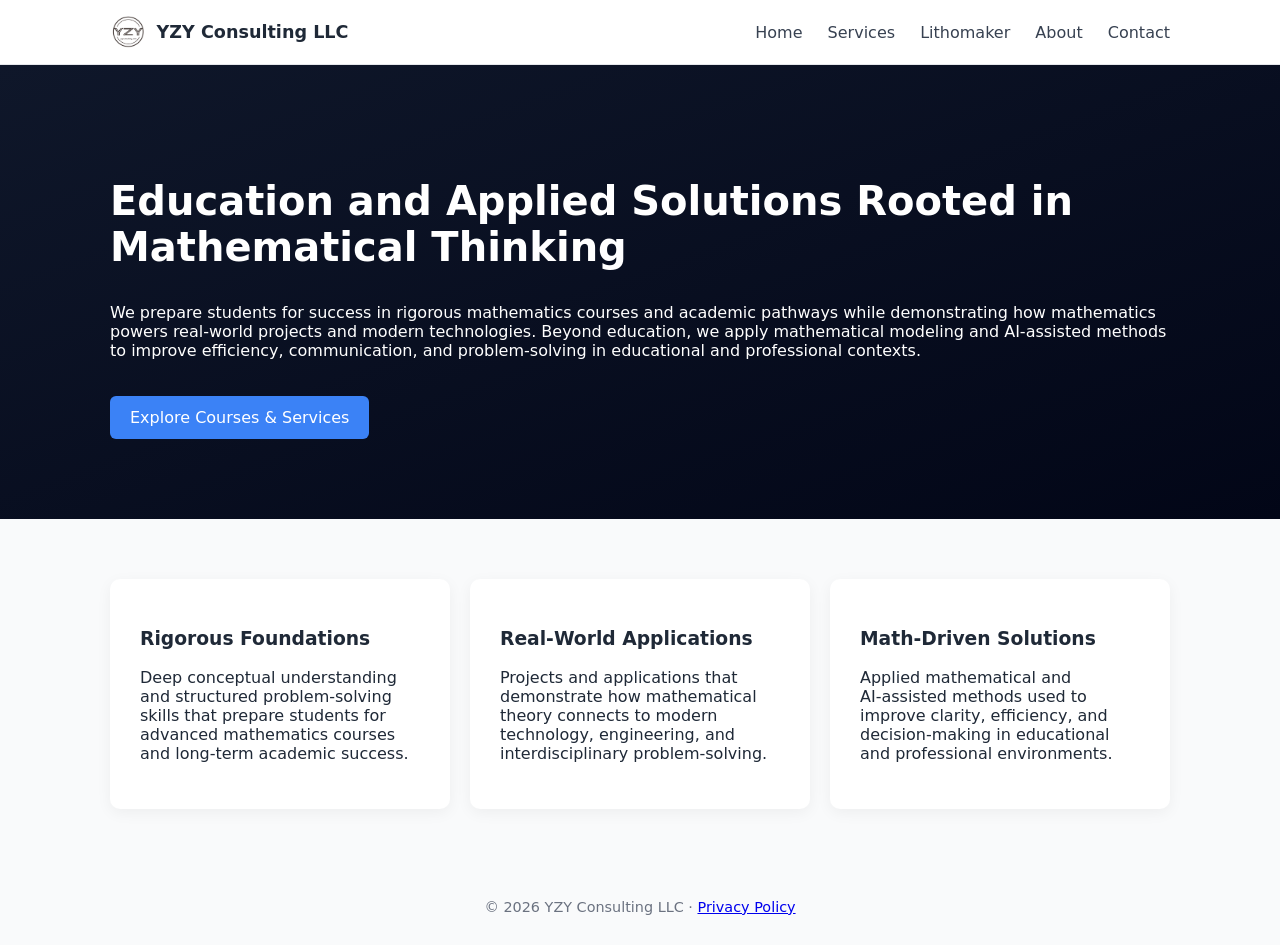
<file: index.html>
<!DOCTYPE html>
<html lang="en">
<head>
  <meta charset="UTF-8" />

  <title>YZY Consulting LLC | Education and Applied Solutions Rooted in Mathematical Thinking</title>

  <!-- Mobile -->
  <meta name="viewport" content="width=device-width, initial-scale=1" />

  <!-- SEO -->
  <meta
    name="description"
    content="YZY Consulting LLC provides rigorous mathematics education and applied, math-driven solutions for success in an AI-driven world."
  />
  <meta name="robots" content="index, follow" />

  <!-- Canonical -->
  <link rel="canonical" href="https://yzyconsulting.com/" />

  <!-- Open Graph -->
  <meta property="og:title" content="YZY Consulting LLC" />
  <meta
    property="og:description"
    content="Education and applied solutions rooted in mathematical thinking for an AI-driven world."
  />
  <meta property="og:type" content="website" />
  <meta property="og:url" content="https://yzyconsulting.com/" />
  <meta property="og:image" content="https://yzyconsulting.com/assets/images/logo.png" />

  <!-- Styles -->
  <link rel="stylesheet" href="assets/css/style.css" />
</head>

<body>
  <!-- Header / Navigation -->
  <header class="site-header">
    <div class="container header-flex">
      <div class="logo">
        <img src="assets/images/logo.png" alt="YZY Consulting LLC logo" />
        <span>YZY Consulting LLC</span>
      </div>

      <button class="menu-toggle" aria-label="Toggle navigation">
        ☰
      </button>

      <nav class="nav">
        <a href="index.html">Home</a>
        <a href="services.html">Services</a>
        <a href="lithomaker.html">Lithomaker</a>
        <a href="about.html">About</a>
        <a href="contact.html">Contact</a>
      </nav>
    </div>
  </header>

  <!-- Hero Section -->
  <section class="hero">
    <div class="container">
      <h1>Education and Applied Solutions Rooted in Mathematical Thinking</h1>

      <p>
        We prepare students for success in rigorous mathematics courses and academic
        pathways while demonstrating how mathematics powers real‑world projects and
        modern technologies. Beyond education, we apply mathematical modeling and
        AI‑assisted methods to improve efficiency, communication, and problem‑solving
        in educational and professional contexts.
      </p>

      <a class="btn-primary" href="services.html">
        Explore Courses &amp; Services
      </a>
    </div>
  </section>

  <!-- Value Proposition -->
  <section class="features">
    <div class="container grid-3">
      <div class="card">
        <h3>Rigorous Foundations</h3>
        <p>
          Deep conceptual understanding and structured problem‑solving skills that
          prepare students for advanced mathematics courses and long‑term academic success.
        </p>
      </div>

      <div class="card">
        <h3>Real‑World Applications</h3>
        <p>
          Projects and applications that demonstrate how mathematical theory connects
          to modern technology, engineering, and interdisciplinary problem‑solving.
        </p>
      </div>

      <div class="card">
        <h3>Math‑Driven Solutions</h3>
        <p>
          Applied mathematical and AI‑assisted methods used to improve clarity,
          efficiency, and decision‑making in educational and professional environments.
        </p>
      </div>
    </div>
  </section>

  <!-- Footer -->
  <footer class="site-footer">
    © 2026 YZY Consulting LLC &middot;
    <a href="privacy.html">Privacy Policy</a>
  </footer>

  <!-- Scripts -->
  <script src="assets/js/main.js"></script>
</body>
</html>
</file>
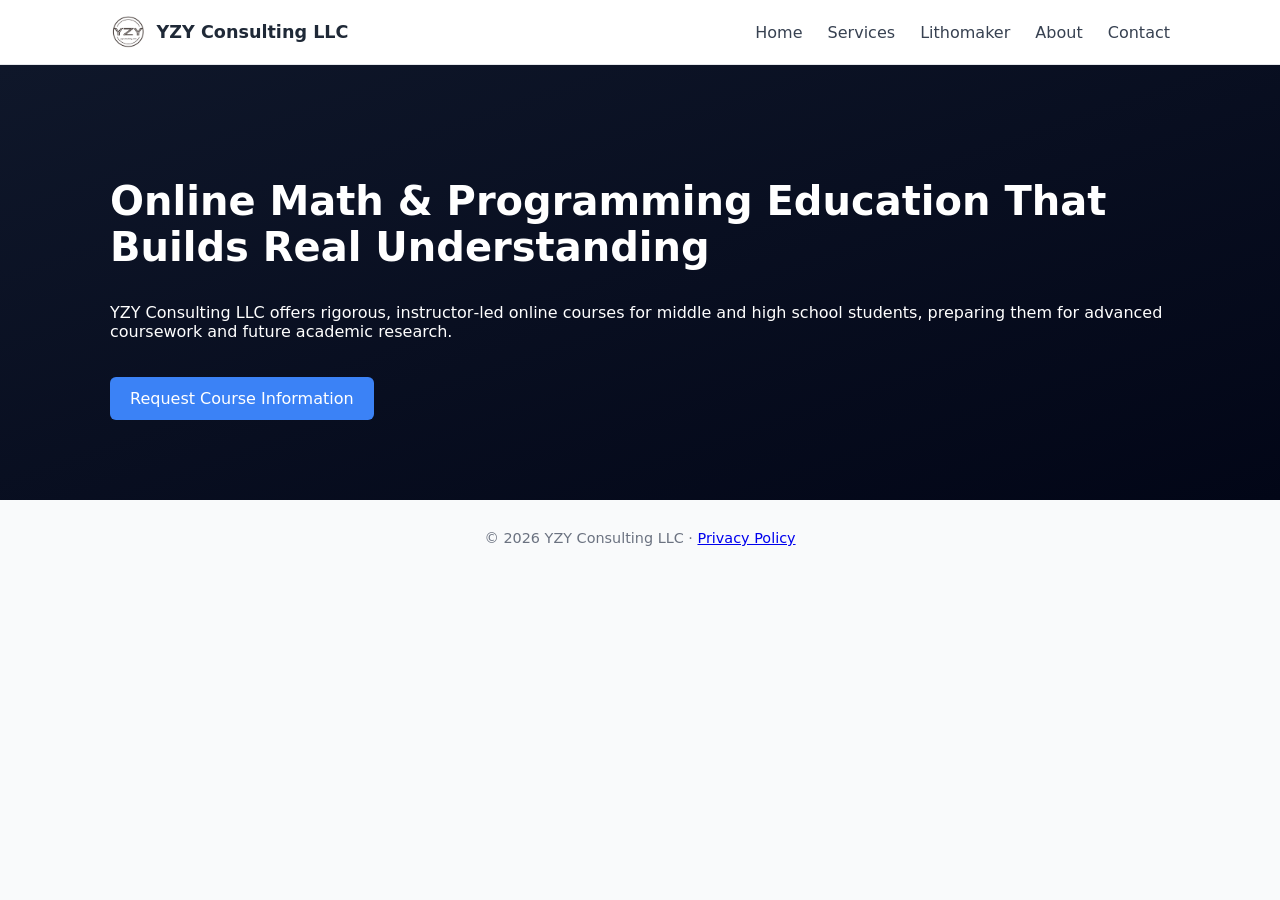
<file: site/index.html>
<!DOCTYPE html>
<html lang="en">
<head>
  <meta charset="UTF-8" />
  <title>YZY Consulting LLC | Online Math & Programming Education</title>

  <meta name="description" content="YZY Consulting LLC provides rigorous online math and programming courses for middle and high school students using AOPS-based instruction." />
  <meta name="keywords" content="online math courses, AOPS, algebra, prealgebra, programming for students, YZY Consulting" />
  <meta name="robots" content="index, follow" />

  <meta property="og:title" content="YZY Consulting LLC" />
  <meta property="og:description" content="Online math and programming education for motivated students." />
  <meta property="og:type" content="website" />
  <meta property="og:url" content="https://YOUR_GITHUB_USERNAME.github.io/" />
  <meta property="og:image" content="https://YOUR_GITHUB_USERNAME.github.io/assets/images/logo.png" />

  <link rel="icon" href="/favicon.ico" />
  <link rel="stylesheet" href="assets/css/style.css" />
</head>

<body>
<header class="site-header">
  <div class="container header-flex">
    <div class="logo">
      <img src="assets/images/logo.png" alt="YZY Consulting LLC logo" />
      <span>YZY Consulting LLC</span>
    </div>
    <nav class="nav">
      <a href="index.html">Home</a>
      <a href="services.html">Services</a>
<a href="lithomaker.html">Lithomaker</a>      
<a href="about.html">About</a>
      <a href="contact.html">Contact</a>
    </nav>
  </div>
</header>

<section class="hero">
  <div class="container">
    <h1>Online Math & Programming Education That Builds Real Understanding</h1>
    <p>
      YZY Consulting LLC offers rigorous, instructor‑led online courses
      for middle and high school students, preparing them for advanced
      coursework and future academic research.
    </p>
    <a class="btn-primary" href="contact.html">Request Course Information</a>
  </div>
</section>

<footer class="site-footer">
  © 2026 YZY Consulting LLC ·
  <a href="privacy.html">Privacy Policy</a>
</footer>
</body>
</html>
</file>
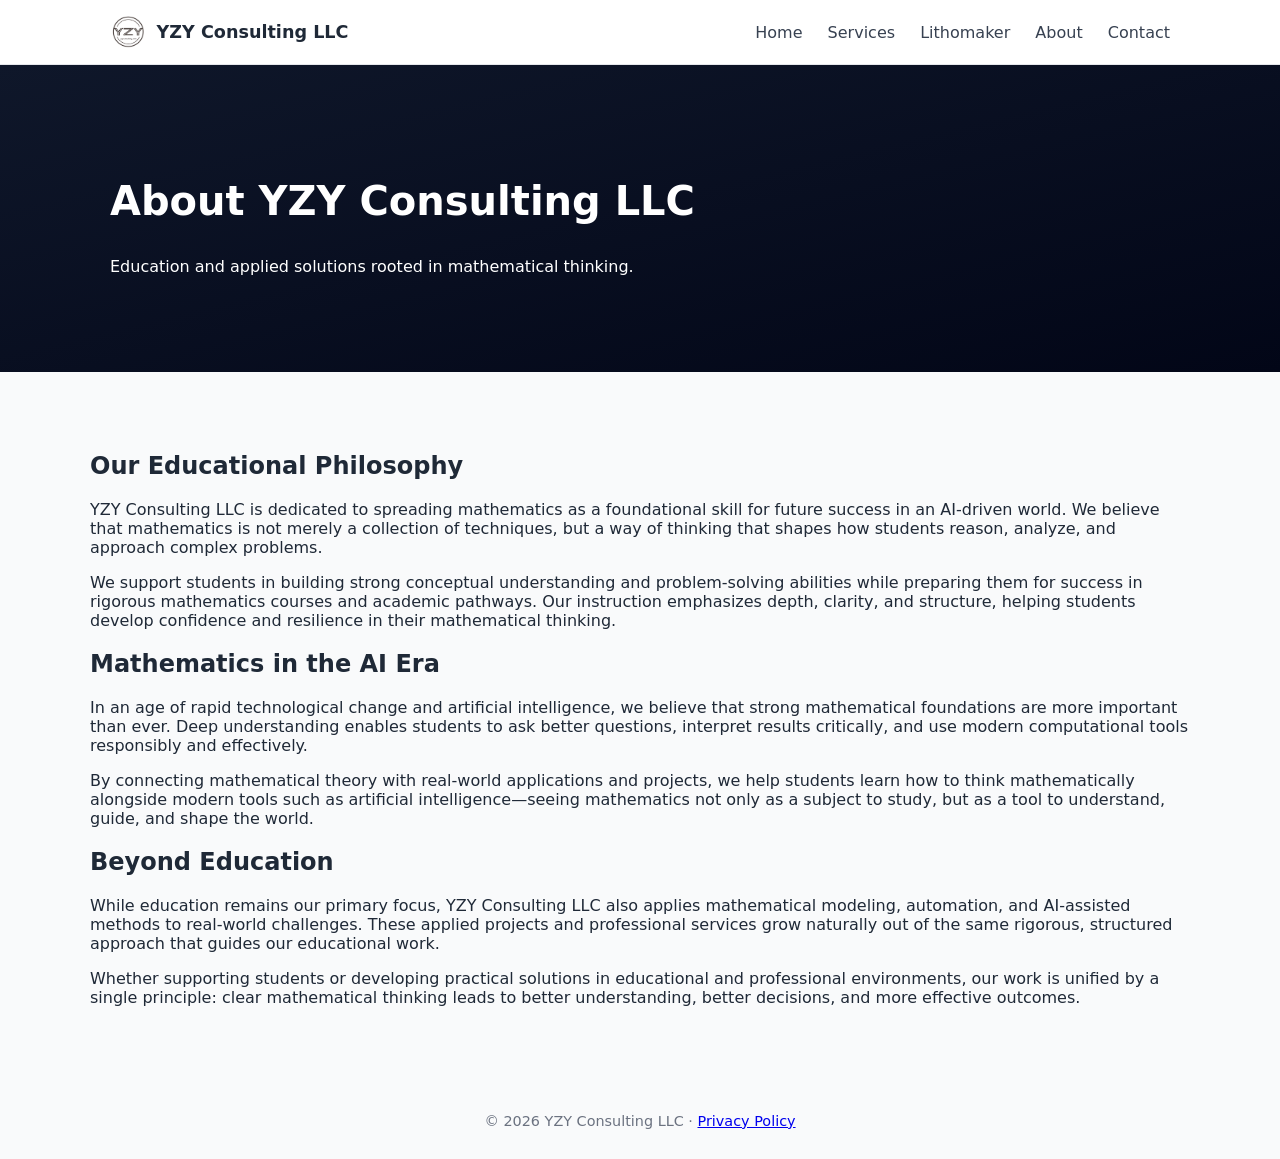
<file: about.html>
<!DOCTYPE html>
<html lang="en">
<head>
  <meta charset="UTF-8">

  <title>About | YZY Consulting LLC</title>

  <!-- Mobile -->
  <meta name="viewport" content="width=device-width, initial-scale=1">

  <!-- SEO -->
  <meta
    name="description"
    content="Learn about YZY Consulting LLC and our philosophy of mathematics education and applied mathematical thinking in an AI-driven world."
  />
  <meta name="robots" content="index, follow">
<link rel="canonical" href="https://yzyconsulting.com/about.html" />

  <!-- Styles -->
  <link rel="stylesheet" href="assets/css/style.css">
</head>

<body>

  <!-- Header / Navigation -->
  <header class="site-header">
    <div class="container header-flex">
      <div class="logo">
        <img src="assets/images/logo.png" alt="YZY Consulting LLC logo">
        <span>YZY Consulting LLC</span>
      </div>

      <button class="menu-toggle" aria-label="Toggle navigation">
        ☰
      </button>

      <nav class="nav">
        <a href="index.html">Home</a>
        <a href="services.html">Services</a>
        <a href="lithomaker.html">Lithomaker</a>
        <a href="about.html">About</a>
        <a href="contact.html">Contact</a>
      </nav>
    </div>
  </header>

  <!-- Hero -->
  <section class="hero">
    <div class="container">
      <h1>About YZY Consulting LLC</h1>
      <p>
        Education and applied solutions rooted in mathematical thinking.
      </p>
    </div>
  </section>

  <!-- Main Content -->
  <section class="page container">

    <h2>Our Educational Philosophy</h2>

    <p>
      YZY Consulting LLC is dedicated to spreading mathematics as a foundational
      skill for future success in an AI‑driven world. We believe that mathematics
      is not merely a collection of techniques, but a way of thinking that shapes
      how students reason, analyze, and approach complex problems.
    </p>

    <p>
      We support students in building strong conceptual understanding and
      problem‑solving abilities while preparing them for success in rigorous
      mathematics courses and academic pathways. Our instruction emphasizes depth,
      clarity, and structure, helping students develop confidence and resilience
      in their mathematical thinking.
    </p>

    <h2>Mathematics in the AI Era</h2>

    <p>
      In an age of rapid technological change and artificial intelligence, we
      believe that strong mathematical foundations are more important than ever.
      Deep understanding enables students to ask better questions, interpret
      results critically, and use modern computational tools responsibly and
      effectively.
    </p>

    <p>
      By connecting mathematical theory with real‑world applications and projects,
      we help students learn how to think mathematically alongside modern tools
      such as artificial intelligence—seeing mathematics not only as a subject to
      study, but as a tool to understand, guide, and shape the world.
    </p>

    <h2>Beyond Education</h2>

    <p>
      While education remains our primary focus, YZY Consulting LLC also applies
      mathematical modeling, automation, and AI‑assisted methods to real‑world
      challenges. These applied projects and professional services grow naturally
      out of the same rigorous, structured approach that guides our educational
      work.
    </p>

    <p>
      Whether supporting students or developing practical solutions in
      educational and professional environments, our work is unified by a single
      principle: clear mathematical thinking leads to better understanding, better
      decisions, and more effective outcomes.
    </p>

  </section>

  <!-- Footer -->
  <footer class="site-footer">
    © 2026 YZY Consulting LLC ·
    <a href="privacy.html">Privacy Policy</a>
  </footer>

  <!-- Scripts -->
  <script src="assets/js/main.js"></script>

</body>
</html>
</file>
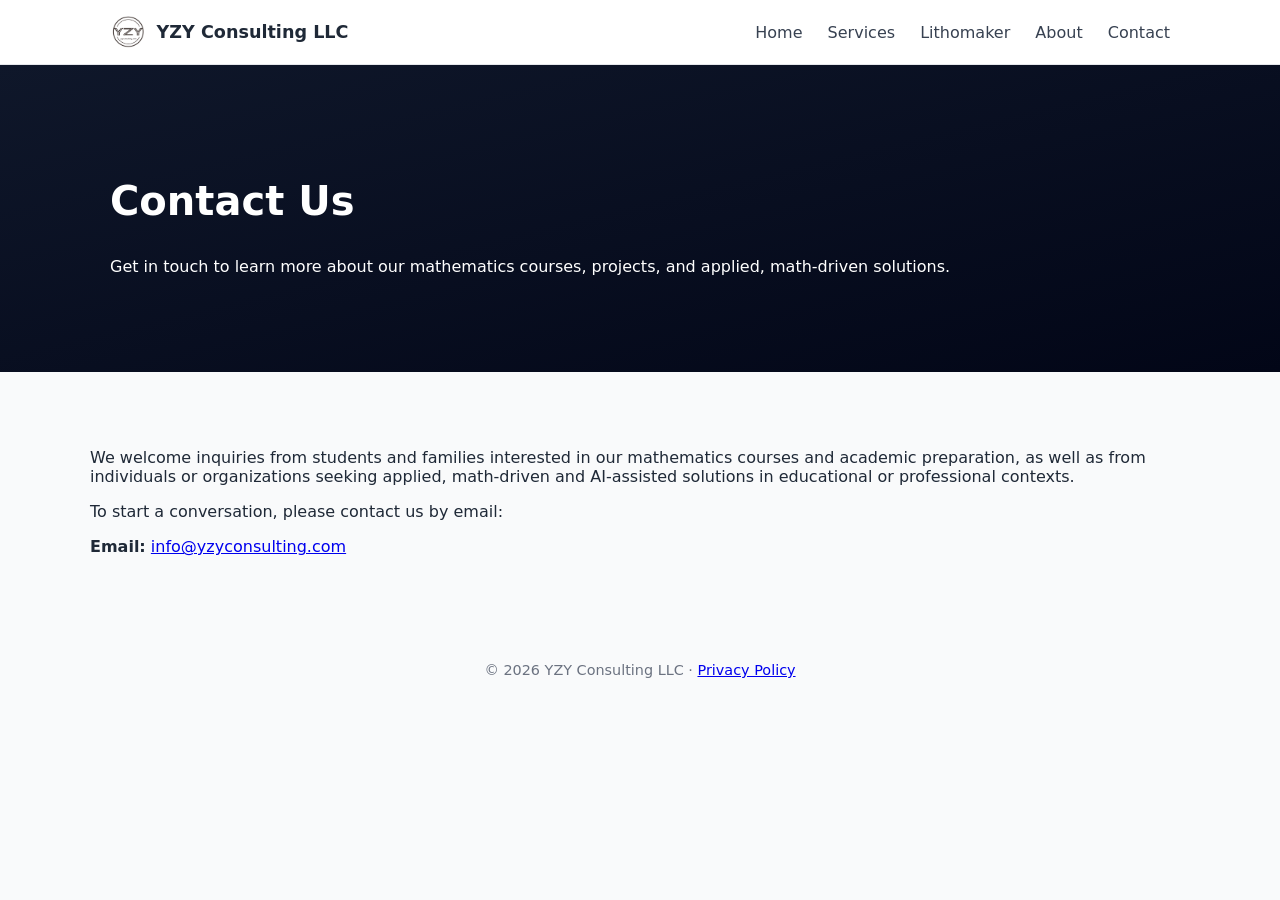
<file: contact.html>
<!DOCTYPE html>
<html lang="en">
<head>
  <meta charset="UTF-8">

  <title>Contact | YZY Consulting LLC</title>

  <!-- Mobile -->
  <meta name="viewport" content="width=device-width, initial-scale=1">

  <!-- SEO -->
  <meta
    name="description"
    content="Contact YZY Consulting LLC for mathematics courses, STEM projects, or applied math-driven and AI-assisted solutions."
  />
  <meta name="robots" content="index, follow">

  <!-- Canonical -->
  <link rel="canonical" href="https://yzyconsulting.com/contact.html">

  <!-- Styles -->
  <link rel="stylesheet" href="assets/css/style.css">
</head>

<body>

  <!-- Header / Navigation -->
  <header class="site-header">
    <div class="container header-flex">
      <div class="logo">
        <img src="assets/images/logo.png" alt="YZY Consulting LLC logo">
        <span>YZY Consulting LLC</span>
      </div>

      <button class="menu-toggle" aria-label="Toggle navigation">
        ☰
      </button>

      <nav class="nav">
        <a href="index.html">Home</a>
        <a href="services.html">Services</a>
        <a href="lithomaker.html">Lithomaker</a>
        <a href="about.html">About</a>
        <a href="contact.html">Contact</a>
      </nav>
    </div>
  </header>

  <!-- Hero -->
  <section class="hero">
    <div class="container">
      <h1>Contact Us</h1>
      <p>
        Get in touch to learn more about our mathematics courses, projects,
        and applied, math‑driven solutions.
      </p>
    </div>
  </section>

  <!-- Main Content -->
  <section class="page container">

    <p>
      We welcome inquiries from students and families interested in our
      mathematics courses and academic preparation, as well as from
      individuals or organizations seeking applied, math‑driven and
      AI‑assisted solutions in educational or professional contexts.
    </p>

    <p>
      To start a conversation, please contact us by email:
    </p>

    <p>
      <strong>Email:</strong>
      <a href="mailto:info@yzyconsulting.com">info@yzyconsulting.com</a>
    </p>

  </section>

  <!-- Footer -->
  <footer class="site-footer">
    © 2026 YZY Consulting LLC ·
    <a href="privacy.html">Privacy Policy</a>
  </footer>

  <!-- Scripts -->
  <script src="assets/js/main.js"></script>

</body>
</html>
</file>
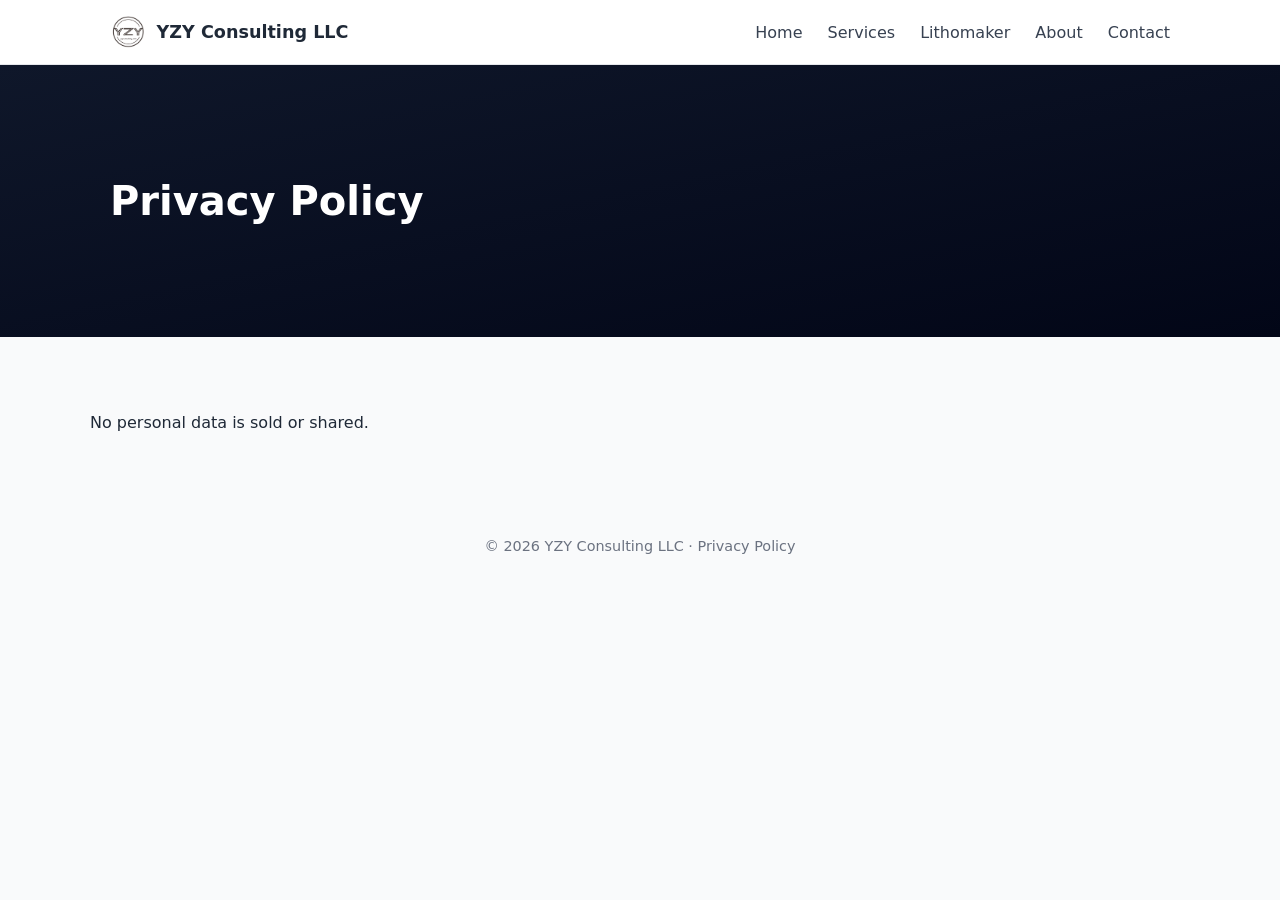
<file: privacy.html>
<!DOCTYPE html>
<html lang="en">
<head>
  <meta charset="UTF-8" /><meta name="viewport" content="width=device-width, initial-scale=1" />
<link rel="canonical" href="https://yzyconsulting.com/privacy.html" />
  <title>Privacy Policy | YZY Consulting LLC</title>
  <meta name="robots" content="index, follow" />
  <link rel="icon" href="/favicon.ico" />
  <link rel="stylesheet" href="assets/css/style.css" />
</head>

<body>
<header class="site-header">
  <div class="container header-flex">
    <div class="logo">
      <img src="assets/images/logo.png" alt="YZY Consulting LLC logo" />
      <span>YZY Consulting LLC</span>
    </div>

    <button class="menu-toggle" aria-label="Toggle navigation">
      ☰
    </button>

    <nav class="nav">
      <a href="index.html">Home</a>
      <a href="services.html">Services</a>
      <a href="lithomaker.html">Lithomaker</a>
      <a href="about.html">About</a>
      <a href="contact.html">Contact</a>
    </nav>
  </div>
</header>
<script src="assets/js/main.js"></script>

<section class="hero">
  <div class="container">
    <h1>Privacy Policy</h1>
  </div>
</section>

<section class="page container">
  <p>No personal data is sold or shared.</p>
</section>


<footer class="site-footer">
  © 2026 YZY Consulting LLC ·
  Privacy Policy
</footer>
</body>
</html>
</file>
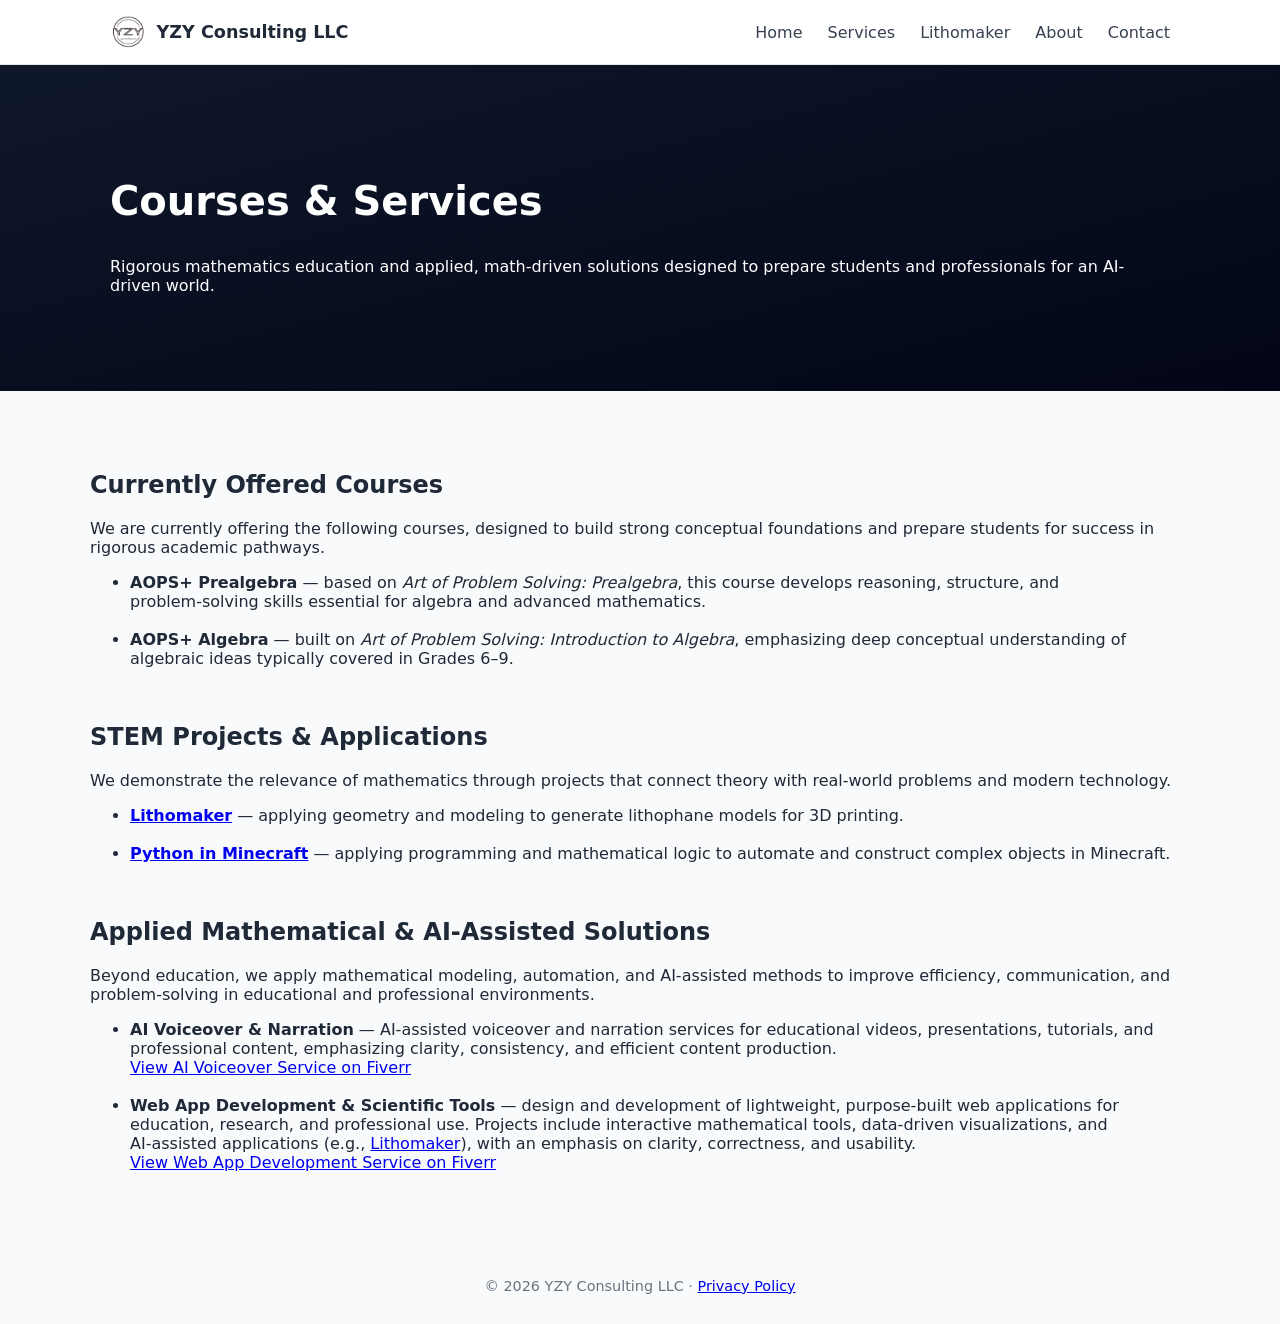
<file: services.html>
<!DOCTYPE html>
<html lang="en">
<head>
  <meta charset="UTF-8">

  <title>Courses & Services | YZY Consulting LLC</title>

  <!-- Mobile -->
  <meta name="viewport" content="width=device-width, initial-scale=1">

  <!-- SEO -->
  <meta name="description"
        content="Currently offered mathematics courses, STEM projects, and applied math-driven solutions by YZY Consulting LLC.">
  <meta name="robots" content="index, follow">

  <!-- Canonical -->
  <link rel="canonical" href="https://yzyconsulting.com/services.html">

  <!-- Styles -->
  <link rel="stylesheet" href="assets/css/style.css">
</head>

<body>

<!-- Header -->
<header class="site-header">
  <div class="container header-flex">
    <div class="logo">
      <img src="assets/images/logo.png" alt="YZY Consulting LLC logo">
      <span>YZY Consulting LLC</span>
    </div>

    <button class="menu-toggle" aria-label="Toggle navigation">☰</button>

    <nav class="nav">
      <a href="index.html">Home</a>
      <a href="services.html">Services</a>
      <a href="lithomaker.html">Lithomaker</a>
      <a href="about.html">About</a>
      <a href="contact.html">Contact</a>
    </nav>
  </div>
</header>

<!-- Hero -->
<section class="hero">
  <div class="container">
    <h1>Courses & Services</h1>
    <p>
      Rigorous mathematics education and applied, math-driven solutions designed
      to prepare students and professionals for an AI-driven world.
    </p>
  </div>
</section>

<!-- Page Content -->
<section class="page container">

  <h2>Currently Offered Courses</h2>
  <p>
    We are currently offering the following courses, designed to build
    strong conceptual foundations and prepare students for success in rigorous
    academic pathways.
  </p>


<ul>
  <li>
    <strong>AOPS+ Prealgebra</strong> — based on <em>Art of Problem Solving: Prealgebra</em>,
    this course develops reasoning, structure, and problem‑solving skills essential
    for algebra and advanced mathematics.
  </li>
  <br><li>
    <strong>AOPS+ Algebra</strong> — built on <em>Art of Problem Solving: Introduction to Algebra</em>,
    emphasizing deep conceptual understanding of algebraic ideas typically covered
    in Grades&nbsp;6–9.
  </li>
</ul>

<br>
  <h2>STEM Projects & Applications</h2>
  <p>
    We demonstrate the relevance of mathematics through projects that connect
    theory with real‑world problems and modern technology.
  </p>

  <ul>
    <li>
      <a href="lithomaker.html"><strong>Lithomaker</strong></a> — applying geometry and modeling to generate
      lithophane models for 3D printing.
    </li>
    <br>
    <li>
      <a href="https://www.youtube.com/playlist?list=PLRXLN0GUH_ns0WDZ2fc9cirsIj2VnXvEG"><strong>Python in Minecraft</strong></a> — applying programming and mathematical
      logic to automate and construct complex objects in Minecraft.
    </li>
  </ul>
<br>
  <h2>Applied Mathematical & AI‑Assisted Solutions</h2>
  <p>
    Beyond education, we apply mathematical modeling, automation, and
    AI‑assisted methods to improve efficiency, communication, and problem‑solving
    in educational and professional environments.
  </p>


<ul>
  <li>
    <strong>AI Voiceover &amp; Narration</strong> — AI‑assisted voiceover and narration
    services for educational videos, presentations, tutorials, and professional
    content, emphasizing clarity, consistency, and efficient content production.
    <br>
    <a href="https://www.fiverr.com/s/5rXER0z" target="_blank" rel="noopener">
      View AI Voiceover Service on Fiverr
    </a>
  </li>
<br>
<li>
  <strong> Web App Development & Scientific Tools</strong> — design and development
  of lightweight, purpose‑built web applications for education, research, and
  professional use. Projects include interactive mathematical tools, data‑driven
  visualizations, and AI‑assisted applications (e.g., <a href="lithomaker.html">Lithomaker</a>), with an emphasis
  on clarity, correctness, and usability.
   <br>
   <a href="http://www.fiverr.com/s/zW0axod" target="_blank" rel="noopener">
     View Web App Development Service on Fiverr
   </a>
</li>

</ul>

</section>

<!-- Footer -->
<footer class="site-footer">
  © 2026 YZY Consulting LLC ·
  <a href="privacy.html">Privacy Policy</a>
</footer>

<!-- Scripts -->
<script src="assets/js/main.js"></script>
</body>
</html>
</file>
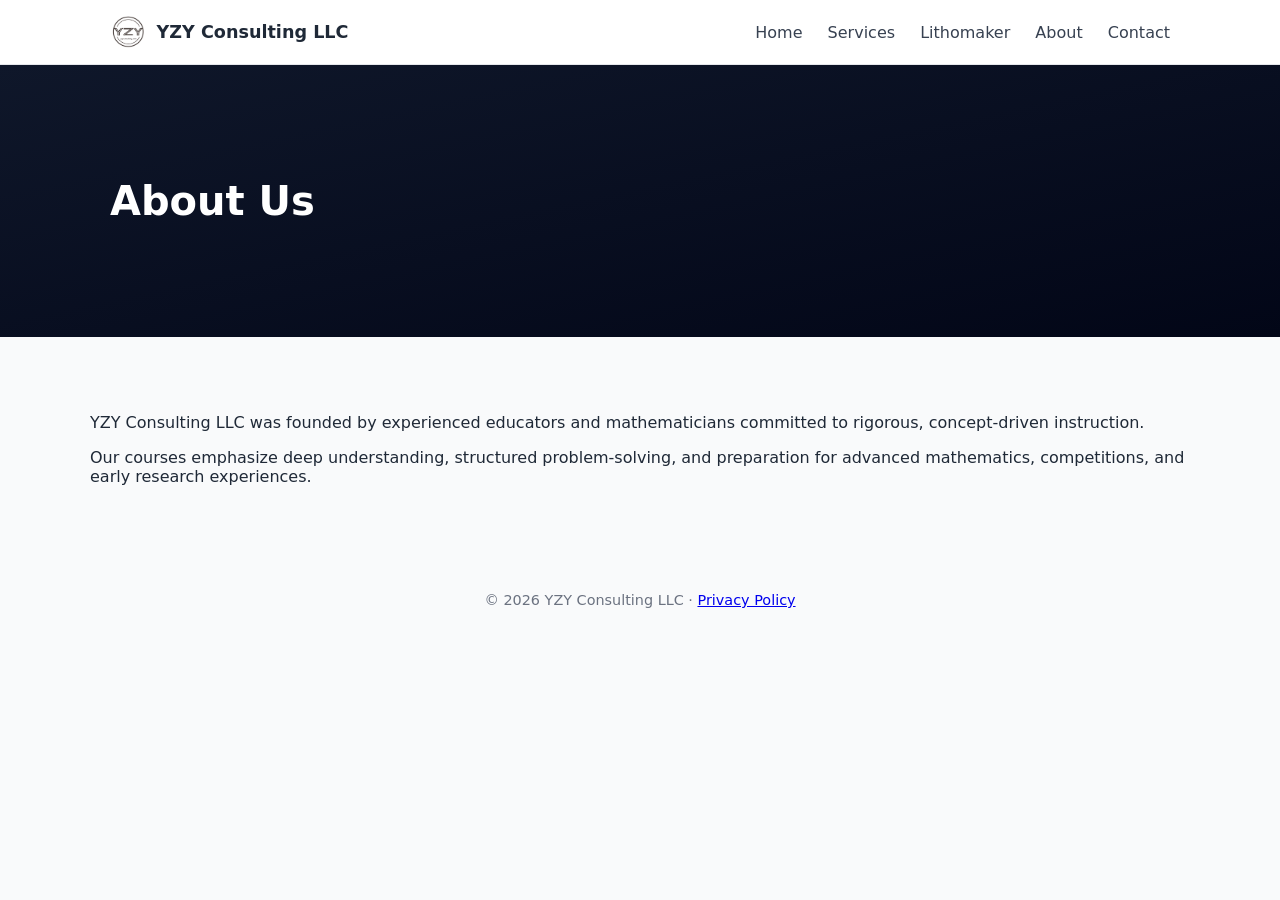
<file: site/about.html>
<!DOCTYPE html>
<html lang="en">
<head>
  <meta charset="UTF-8" />
  <title>About YZY Consulting LLC</title>

  <meta name="description" content="Learn about YZY Consulting LLC and our rigorous approach to online math and programming education." />
  <meta name="robots" content="index, follow" />

  <link rel="icon" href="/favicon.ico" />
  <link rel="stylesheet" href="assets/css/style.css" />
</head>

<body>
<header class="site-header">
  <div class="container header-flex">
    <div class="logo">
      <img src="assets/images/logo.png" alt="YZY Consulting LLC logo" />
      <span>YZY Consulting LLC</span>
    </div>
    <nav class="nav">
      <a href="index.html">Home</a>
      <a href="services.html">Services</a>
<a href="lithomaker.html">Lithomaker</a>      
<a href="about.html">About</a>
      <a href="contact.html">Contact</a>
    </nav>
  </div>
</header>

<section class="hero">
  <div class="container">
    <h1>About Us</h1>
  </div>
</section>

<section class="page container">
  <p>
    YZY Consulting LLC was founded by experienced educators and mathematicians
    committed to rigorous, concept‑driven instruction.
  </p>
  <p>
    Our courses emphasize deep understanding, structured problem‑solving,
    and preparation for advanced mathematics, competitions, and early research experiences.
  </p>
</section>

<footer class="site-footer">
  © 2026 YZY Consulting LLC
 ·
  <a href="privacy.html">Privacy Policy</a></footer>
</body>
</html>
</file>
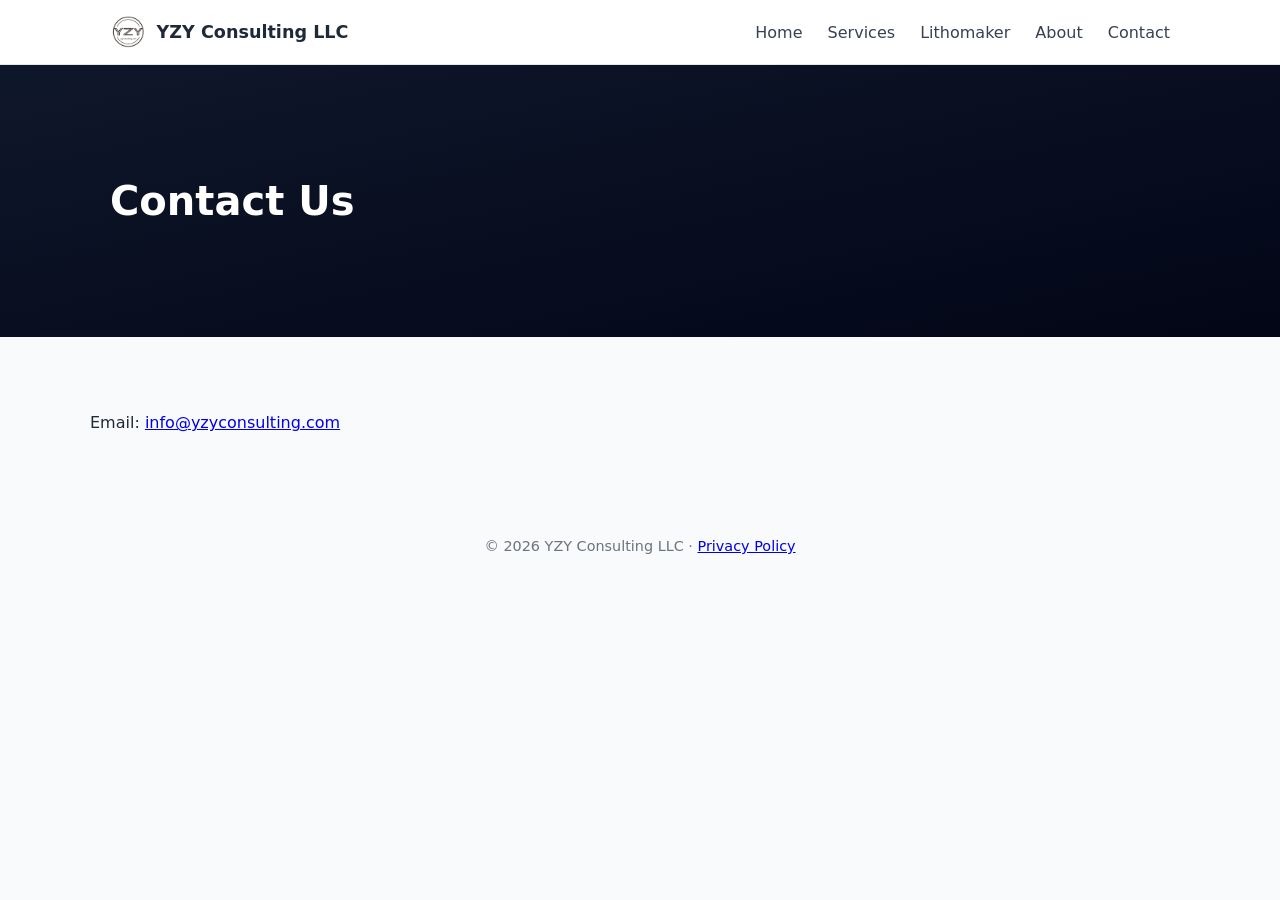
<file: site/contact.html>
<!DOCTYPE html>
<html lang="en">
<head>
  <meta charset="UTF-8" />
  <title>Contact | YZY Consulting LLC</title>

  <meta name="description" content="Contact YZY Consulting LLC for course enrollment and inquiries." />
  <meta name="robots" content="index, follow" />

  <link rel="icon" href="/favicon.ico" />
  <link rel="stylesheet" href="assets/css/style.css" />
</head>

<body>
<header class="site-header">
  <div class="container header-flex">
    <div class="logo">
      <img src="assets/images/logo.png" alt="YZY Consulting LLC logo" />
      <span>YZY Consulting LLC</span>
    </div>
    <nav class="nav">
      <a href="index.html">Home</a>
      <a href="services.html">Services</a>
<a href="lithomaker.html">Lithomaker</a>      <a href="about.html">About</a>
      <a href="contact.html">Contact</a>
    </nav>
  </div>
</header>

<section class="hero">
  <div class="container">
    <h1>Contact Us</h1>
  </div>
</section>

<section class="page container">
  <p>Email: <a href="mailto:info@yzyconsulting.com">info@yzyconsulting.com</a></p>
</section>

<footer class="site-footer">
  © 2026 YZY Consulting LLC ·
  <a href="privacy.html">Privacy Policy</a>
</footer>
</body>
</html>
</file>
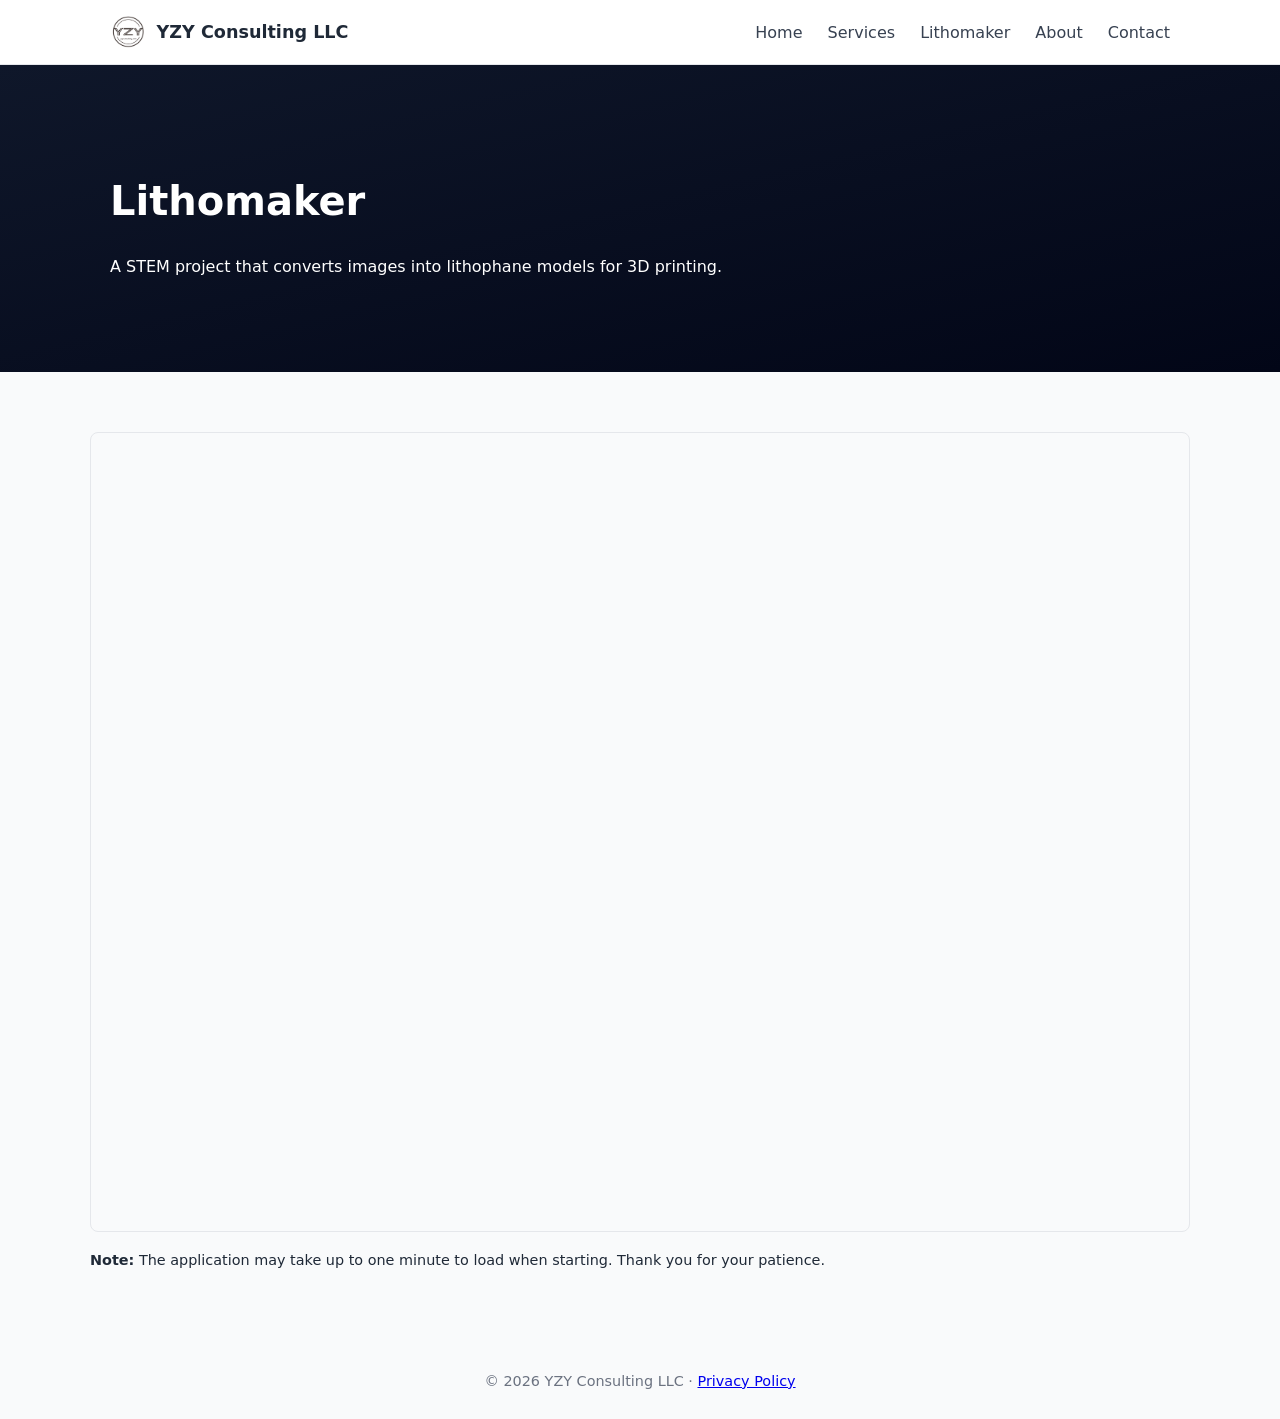
<file: site/lithomaker.html>
<!DOCTYPE html>
<html lang="en">
<head>
  <meta charset="UTF-8" />
  <title>Lithomaker | YZY Consulting LLC</title>

  <meta name="description" content="Lithomaker is a STEM project by YZY Consulting LLC that converts images into lithophane models for 3D printing." />
  <meta name="robots" content="index, follow" />

  <link rel="icon" href="favicon.ico" />
  <link rel="stylesheet" href="assets/css/style.css" />
</head>

<body>

<header class="site-header">
  <div class="container header-flex">
    <div class="logo">
      <img src="assets/images/logo.png" alt="YZY Consulting LLC logo" />
      <span>YZY Consulting LLC</span>
    </div>
    <nav class="nav">
      <a href="index.html">Home</a>
      <a href="services.html">Services</a>
      <a href="lithomaker.html">Lithomaker</a>
      <a href="about.html">About</a>
      <a href="contact.html">Contact</a>
    </nav>
  </div>
</header>

<section class="hero">
  <div class="container">
    <h1>Lithomaker</h1>
    <p>
      A STEM project that converts images into lithophane models for 3D printing.
    </p>
  </div>
</section>

<section class="page container">
  <iframe
    src="https://lithomaker.onrender.com/"
    width="100%"
    height="800"
    style="border: 1px solid #e5e7eb; border-radius: 8px;"
    loading="lazy"
    title="Lithomaker web application"
  ></iframe>

  <p style="margin-top: 1rem; font-size: 0.9rem;">
<strong>Note:</strong> The application may take up to one minute to load when starting. Thank you for your patience.
  </p>
</section>

<footer class="site-footer">
  © 2026 YZY Consulting LLC ·
  <a href="privacy.html">Privacy Policy</a>
</footer>
</body>
</html>
</file>
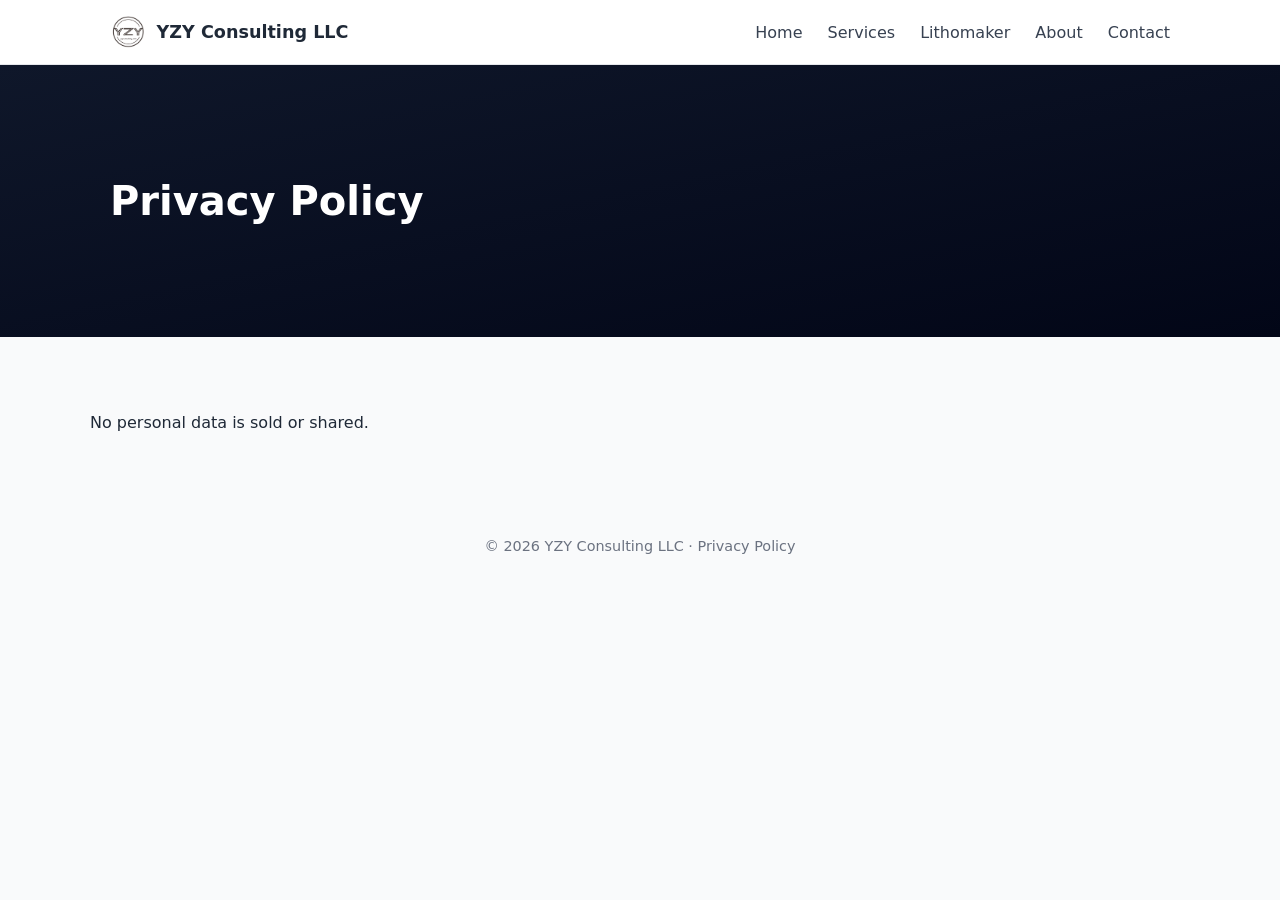
<file: site/privacy.html>
<!DOCTYPE html>
<html lang="en">
<head>
  <meta charset="UTF-8" />
  <title>Privacy Policy | YZY Consulting LLC</title>
  <meta name="robots" content="index, follow" />
  <link rel="icon" href="/favicon.ico" />
  <link rel="stylesheet" href="assets/css/style.css" />
</head>

<body>
<header class="site-header">
  <div class="container header-flex">
    <div class="logo">
      <img src="assets/images/logo.png" alt="YZY Consulting LLC logo" />
      <span>YZY Consulting LLC</span>
    </div>
    <nav class="nav">
      <a href="index.html">Home</a>
      <a href="services.html">Services</a>
<a href="lithomaker.html">Lithomaker</a>      <a href="about.html">About</a>
      <a href="contact.html">Contact</a>
    </nav>
  </div>
</header>

<section class="hero">
  <div class="container">
    <h1>Privacy Policy</h1>
  </div>
</section>

<section class="page container">
  <p>No personal data is sold or shared.</p>
</section>


<footer class="site-footer">
  © 2026 YZY Consulting LLC ·
  Privacy Policy
</footer>
</body>
</html>
</file>
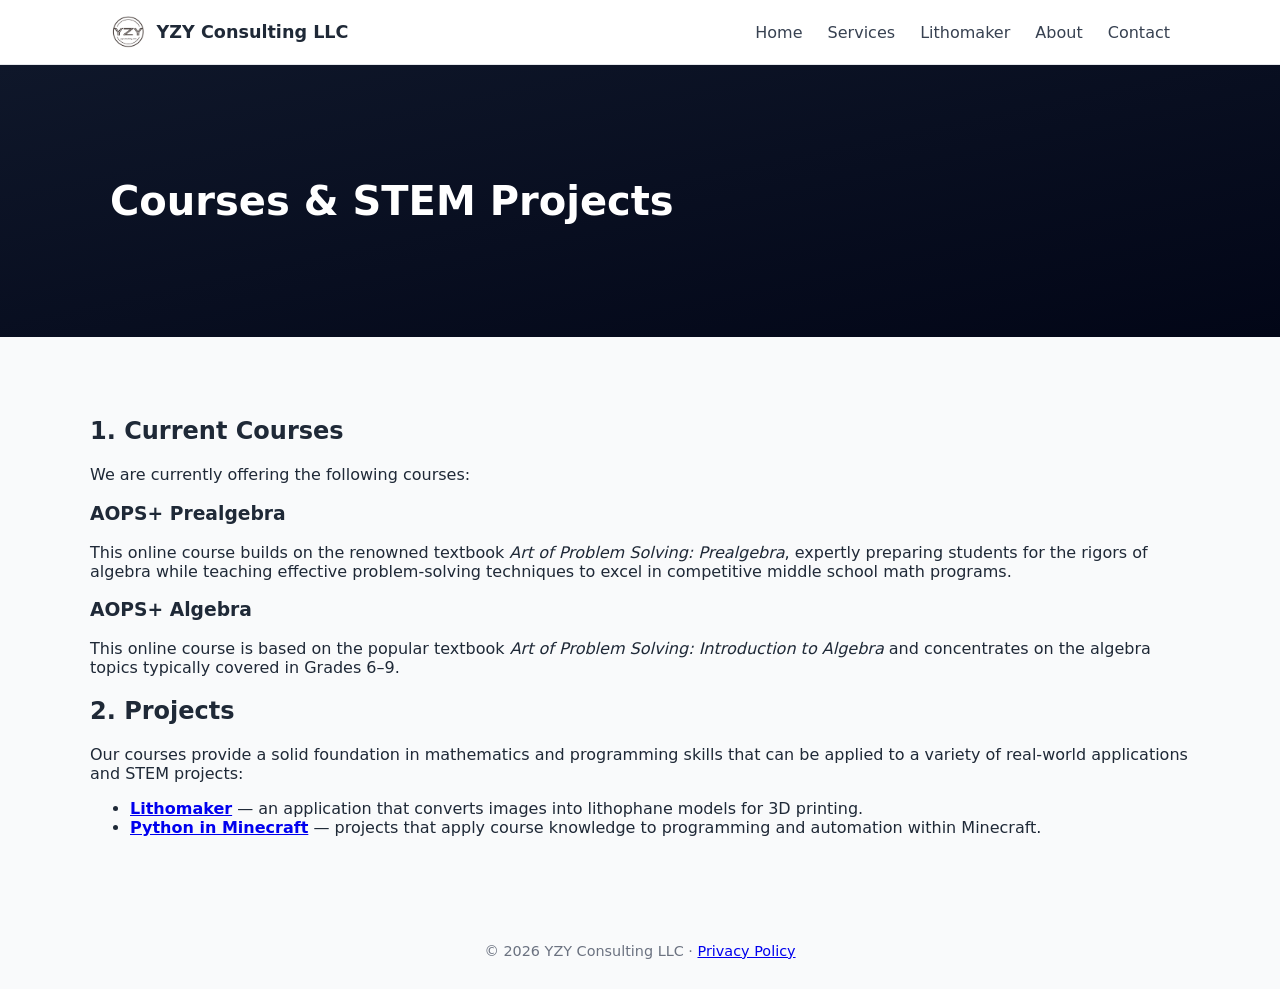
<file: site/services.html>
<!DOCTYPE html>
<html lang="en">
<head>
  <meta charset="UTF-8" />
  <title>Courses &amp; STEM Projects | YZY Consulting LLC</title>

  <meta name="description" content="AOPS-based mathematics courses and applied STEM projects for middle and high school students at YZY Consulting LLC." />
  <meta name="keywords" content="AOPS courses, prealgebra, algebra, STEM projects, online math education, YZY Consulting" />
  <meta name="robots" content="index, follow" />

  <link rel="icon" href="/favicon.ico" />
  <link rel="stylesheet" href="assets/css/style.css" />
</head>

<body>

<header class="site-header">
  <div class="container header-flex">
    <div class="logo">
      <img src="assets/images/logo.png" alt="YZY Consulting LLC Logo" />
      <span>YZY Consulting LLC</span>
    </div>
    <nav class="nav">
      <a href="index.html">Home</a>
      <a href="services.html">Services</a>
<a href="lithomaker.html">Lithomaker</a>      <a href="about.html">About</a>
      <a href="contact.html">Contact</a>
    </nav>
  </div>
</header>

<section class="hero">
  <div class="container">
    <h1>Courses &amp; STEM Projects</h1>
  </div>
</section>

<section class="page container">
  <h2>1. Current Courses</h2>
  <p>We are currently offering the following courses:</p>

  <h3>AOPS+ Prealgebra</h3>
  <p>
    This online course builds on the renowned textbook
    <em>Art of Problem Solving: Prealgebra</em>, expertly preparing students
    for the rigors of algebra while teaching effective problem‑solving
    techniques to excel in competitive middle school math programs.
  </p>

  <h3>AOPS+ Algebra</h3>
  <p>
    This online course is based on the popular textbook
    <em>Art of Problem Solving: Introduction to Algebra</em> and concentrates
    on the algebra topics typically covered in Grades&nbsp;6–9.
  </p>

  <h2>2. Projects</h2>
  <p>
    Our courses provide a solid foundation in mathematics and programming
    skills that can be applied to a variety of real‑world applications and
    STEM projects:
  </p>

  <ul>
    <li>
      <a href="lithomaker.html"><strong>Lithomaker</strong></a> —
      an application that converts images into lithophane models for 3D printing.
    </li>
    <li>
      <a href="https://www.youtube.com/playlist?list=PLRXLN0GUH_ns0WDZ2fc9cirsIj2VnXvEG"><strong>Python in Minecraft</strong></a> —
      projects that apply course knowledge to programming and automation
      within Minecraft.
    </li>
  </ul>
</section>

<footer class="site-footer">
  © 2026 YZY Consulting LLC ·
  <a href="privacy.html">Privacy Policy</a>
</footer>
</body>
</html>
</file>
<file: assets/css/style.css>
* {
  box-sizing: border-box;
}

body {
  margin: 0;
  font-family: system-ui, -apple-system, BlinkMacSystemFont, sans-serif;
  color: #1f2937;
  background: #f9fafb;
}

/* Layout */
.container {
  max-width: 1100px;
  margin: auto;
  padding: 0 20px;
}

/* Header */
.site-header {
  background: white;
  border-bottom: 1px solid #e5e7eb;
}

.header-flex {
  display: flex;
  align-items: center;
  justify-content: space-between;
  height: 64px;
}

.logo {
  display: flex;
  align-items: center;
  font-weight: 700;
  font-size: 1.1rem;
}

.logo img {
  height: 32px;
  margin-right: 10px;
}

/* Navigation */
.nav a {
  margin-left: 20px;
  text-decoration: none;
  color: #374151;
  font-weight: 500;
}

/* Hero */
.hero {
  padding: 80px 0;
  background: linear-gradient(to bottom right, #0f172a, #020617);
  color: white;
}

.hero h1 {
  font-size: 2.5rem;
}

/* Buttons */
.btn-primary {
  display: inline-block;
  margin-top: 20px;
  padding: 12px 20px;
  background: #3b82f6;
  color: white;
  border-radius: 6px;
  text-decoration: none;
}

/* Sections */
.features {
  padding: 60px 0;
}

.grid-3 {
  display: grid;
  grid-template-columns: repeat(auto-fit, minmax(220px, 1fr));
  gap: 20px;
}

.card {
  background: white;
  padding: 30px;
  border-radius: 10px;
  box-shadow: 0 4px 15px rgba(0, 0, 0, 0.05);
}

.page {
  padding: 60px 0;
}

/* Footer */
.site-footer {
  padding: 30px 0;
  text-align: center;
  font-size: 0.9rem;
  color: #6b7280;
}

/* -------- Mobile Styles -------- */
@media (max-width: 768px) {

  .header-flex {
    flex-direction: column;
    align-items: flex-start;
    height: auto;
  }

  /* ✅ Mobile content spacing fix */
  .container {
    padding-left: 16px;
    padding-right: 16px;
  }

  .nav {
    margin-top: 10px;
  }

  .nav a {
    margin-left: 0;
    margin-right: 15px;
    display: inline-block;
    padding: 6px 0;
  }
}

/* --- Mobile Navigation (Hamburger) --- */
.menu-toggle {
  display: none;
  font-size: 1.8rem;
  background: none;
  border: none;
  cursor: pointer;
}

@media (max-width: 768px) {
  .menu-toggle {
    display: block;
  }

  .nav {
    display: none;
    width: 100%;
    flex-direction: column;
    margin-top: 10px;
  }

  .nav a {
    padding: 10px 0;
    border-top: 1px solid #e5e7eb;
  }

  .nav.active {
    display: flex;
  }
}

/* -------- Responsive iframe for Lithomaker -------- */
.iframe-wrapper {
  width: 100%;
  height: 120vh;
}

.iframe-wrapper iframe {
  width: 100%;
  height: 100%;
  border: none;
}

@media (max-width: 768px) {
  .iframe-wrapper {
    height: 70vh;
  }
}
</file>
<file: site/assets/css/style.css>
* {
  box-sizing: border-box;
}

body {
  margin: 0;
  font-family: system-ui, -apple-system, BlinkMacSystemFont, sans-serif;
  color: #1f2937;
  background: #f9fafb;
}

.container {
  max-width: 1100px;
  margin: auto;
  padding: 0 20px;
}

.site-header {
  background: white;
  border-bottom: 1px solid #e5e7eb;
}

.header-flex {
  display: flex;
  align-items: center;
  justify-content: space-between;
  height: 64px;
}

.logo {
  display: flex;
  align-items: center;
  font-weight: 700;
  font-size: 1.1rem;
}

.logo img {
  height: 32px;
  margin-right: 10px;
}

.nav a {
  margin-left: 20px;
  text-decoration: none;
  color: #374151;
  font-weight: 500;
}

.hero {
  padding: 80px 0;
  background: linear-gradient(to bottom right, #0f172a, #020617);
  color: white;
}

.hero h1 {
  font-size: 2.5rem;
}

.btn-primary {
  display: inline-block;
  margin-top: 20px;
  padding: 12px 20px;
  background: #3b82f6;
  color: white;
  border-radius: 6px;
  text-decoration: none;
}

.features {
  padding: 60px 0;
}

.grid-3 {
  display: grid;
  grid-template-columns: repeat(auto-fit, minmax(220px, 1fr));
  gap: 20px;
}

.card {
  background: white;
  padding: 30px;
  border-radius: 10px;
  box-shadow: 0 4px 15px rgba(0,0,0,0.05);
}

.page {
  padding: 60px 0;
}

.site-footer {
  padding: 30px 0;
  text-align: center;
  font-size: 0.9rem;
  color: #6b7280;
}
</file>
